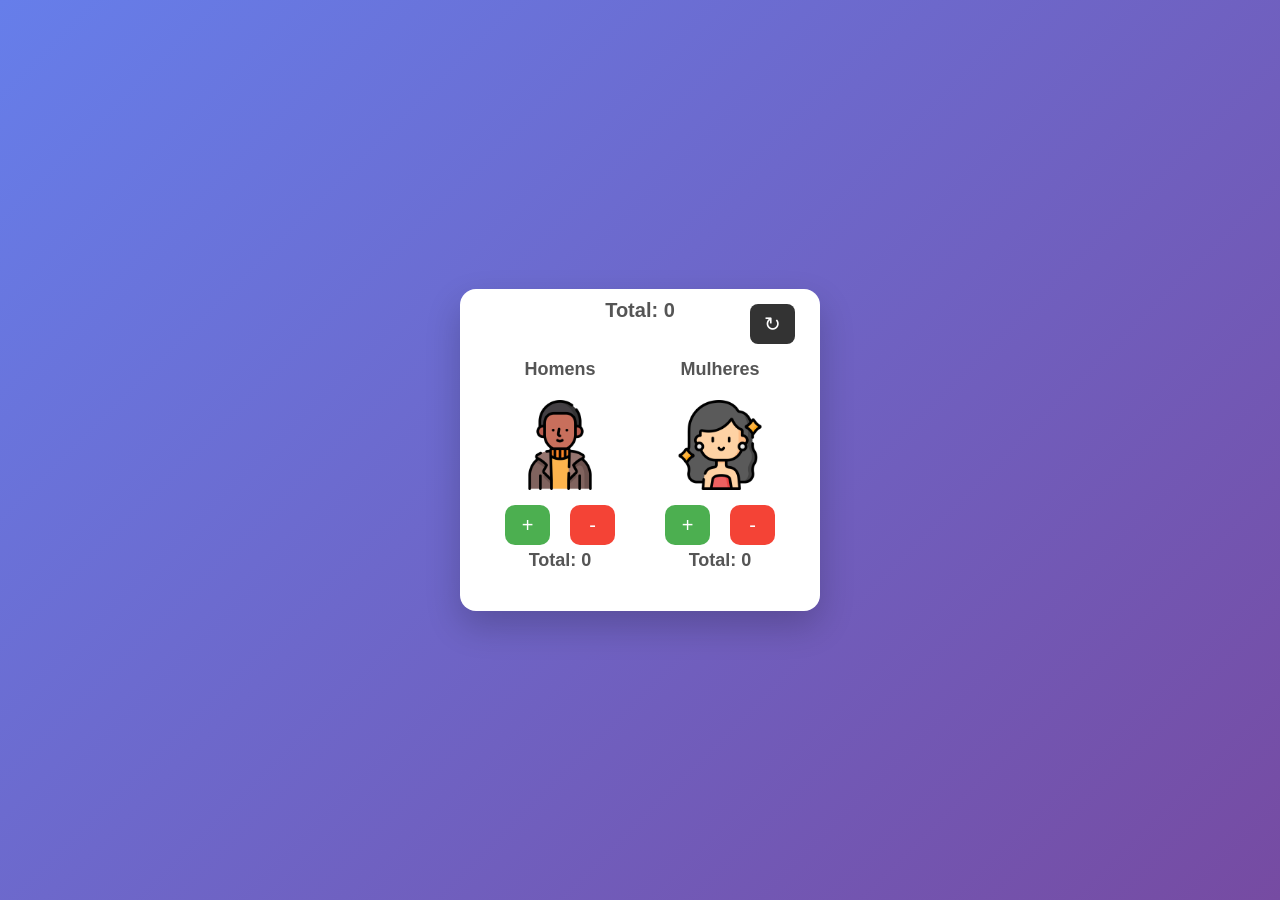
<file: Contador/index.html>
<!DOCTYPE html>
<html lang="en">
<head>
    <meta charset="UTF-8">
    <meta name="viewport" content="width=device-width, initial-scale=1.0">
    <link rel="stylesheet" href="style.css">
    <title>Contador</title>
</head>
<body>
    <main>
        <nav>
            <section class="botao-topo">
                <h2 id="soma_geral">Total: 0</h2>
                <button class="reset" onclick="resetar()">↻</button>
            </section>
            <section>
                <h2>Homens</h2>
                <img class="icone" src="homem.png" alt="icone">
                <div class="botoes">
                    <button class="mais" onclick="somarHomem()">+</button>
                    <button class="menos" onclick="removeHomem()">-</button>
                </div>
                <h2 id="resultado_homem">Total: 0</h2>
            </section>
            <section>
                <h2>Mulheres</h2>
                <img class="icone" src="salao.png" alt="icone">
                <div class="botoes">
                    <button class="mais" onclick="somaMulher()">+</button>
                    <button class="menos" onclick="removeMulher()">-</button>
                </div>
                <h2 id="resultado_mulher">Total: 0</h2>
            </section>
        </nav>
    </main>
    <script src="script.js"></script>
</body>
</html>
</file>
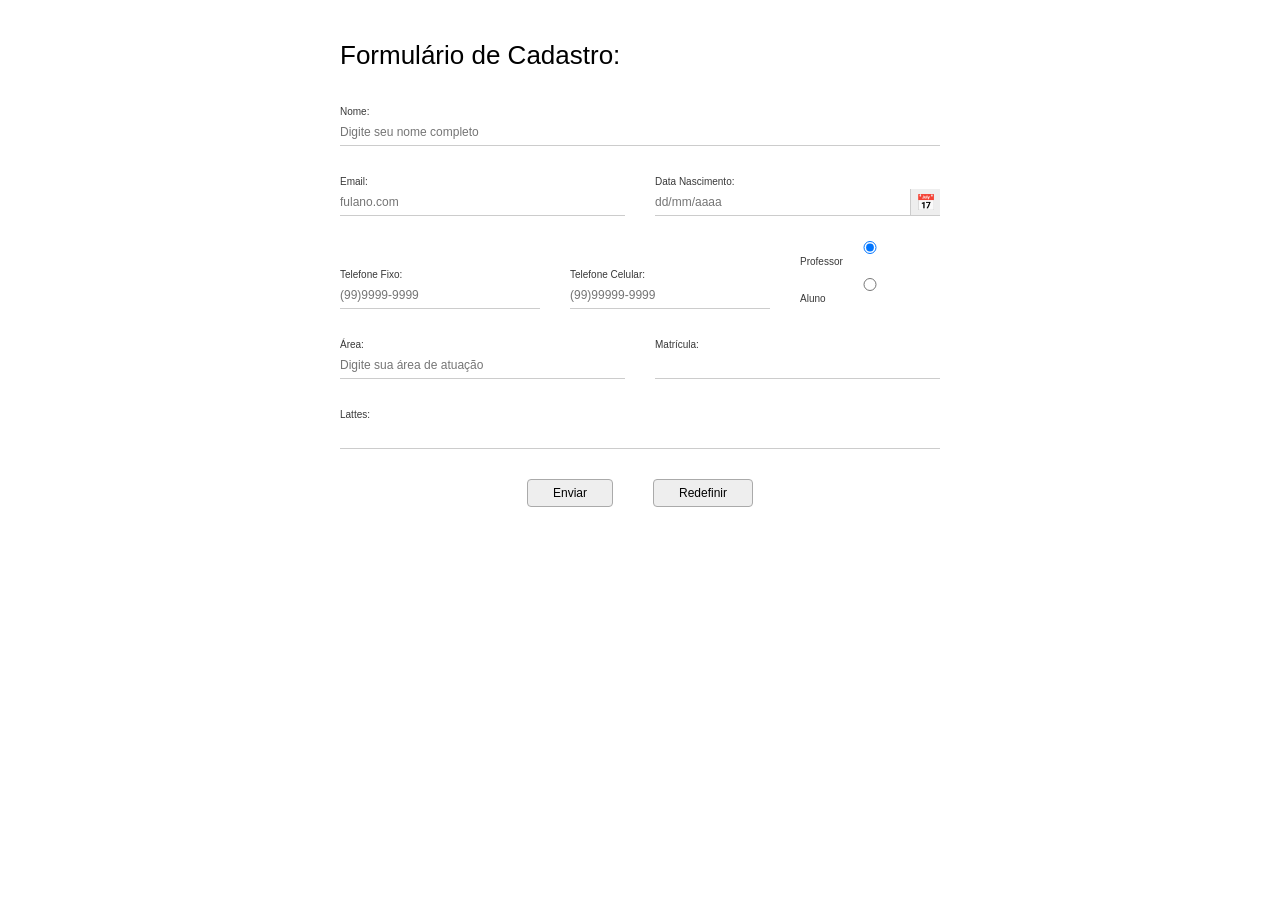
<file: Formulario/index.html>
<!DOCTYPE html>
<html lang="pt-BR">
<head>
    <meta charset="UTF-8">
    <title>Formulário de Cadastro</title>
    <link rel="stylesheet" href="style.css">
    <script src="script.js" defer></script>
</head>
<body>
    <main class="container">
        <h1>Formulário de Cadastro:</h1>
        <form id="cadastroForm">
            <section class="row">
                <section class="col">
                    <label>Nome:</label>
                    <input type="text" id="nome" placeholder="Digite seu nome completo">
                    <span id="erro-nome" class="error-msg">Nome deve conter nome e sobrenome</span>
                </section>
            </section>
            <section class="row">
                <section class="col">
                    <label>Email:</label>
                    <input type="text" id="email" placeholder="fulano.com">
                    <span id="erro-email" class="error-msg">Email inválido</span>
                </section>
                <section class="col">
                    <label>Data Nascimento:</label>
                    <section class="date-input-wrapper">
                        <input type="text" id="data" placeholder="dd/mm/aaaa" maxlength="10">
                        <span class="date-icon">📅</span>
                    </section>
                    <span id="erro-data" class="error-msg">Data inválida</span>
                </section>
            </section>
            <section class="row">
                <section class="col">
                    <label>Telefone Fixo:</label>
                    <input type="text" id="telFixo" placeholder="(99)9999-9999">
                    <span id="erro-telFixo" class="error-msg">Telefone inválido</span>
                </section>
                <section class="col">
                    <label>Telefone Celular:</label>
                    <input type="text" id="telCelular" placeholder="(99)99999-9999">
                    <span id="erro-telCelular" class="error-msg">Telefone inválido</span>
                </section>
                <section class="col-small">
                    <label></label>
                    <section class="radio-group">
                        <label><input type="radio" name="perfil" value="Professor" id="radioProf" checked> Professor</label>
                        <label><input type="radio" name="perfil" value="Aluno" id="radioAluno"> Aluno</label>
                    </section>
                </section>
            </section>
            <section class="row">
                <section class="col" id="group-area">
                    <label>Área:</label>
                    <input type="text" id="area" placeholder="Digite sua área de atuação">
                    <span id="erro-area" class="error-msg">Campo obrigatório</span>
                </section>
                <section class="col" id="group-curso" style="display:none;">
                    <label>Curso:</label>
                    <input type="text" id="curso" placeholder="Digite seu curso">
                    <span id="erro-curso" class="error-msg">Campo obrigatório</span>
                </section>
                <section class="col">
                    <label>Matrícula:</label>
                    <input type="text" id="matricula">
                    <span id="erro-matricula" class="error-msg">Matrícula inválida</span>
                </section>
            </section>
            <section class="row" id="row-lattes">
                <section class="col">
                    <label>Lattes:</label>
                    <input type="text" id="lattes">
                    <span id="erro-lattes" class="error-msg">Campo obrigatório</span>
                </section>
            </section>
            <section class="actions">
                <button type="submit">Enviar</button>
                <button type="reset" id="btnReset">Redefinir</button>
            </section>
        </form>
    </main>
</body>
</html>
</file>
<file: Contador/style.css>
* 
{
    margin: 0;
    padding: 0;
    box-sizing: border-box;
    font-family: Arial, Helvetica, sans-serif;
}
body 
{
    height: 100vh;
    display: flex;
    justify-content: center;
    align-items: center;
    background: linear-gradient(135deg, #667eea, #764ba2);
}
main
{
    background: white;
    padding: 70px 40px 30px;
    border-radius: 16px;
    box-shadow: 0 15px 35px rgba(0,0,0,0.2);
    position: relative;
}
.botao-topo {
    position: absolute;
    top: 10px;
    left: 0;
    width: 100%;
}
#soma_geral 
{
    text-align: center;
    font-size: 20px;
    font-weight: bold;
}
.reset 
{
    position: absolute;
    right: 20px;
    top: 0;
    background: #333;
    color: white;
    border: none;
    border-radius: 8px;
    padding: 8px 12px;
    cursor: pointer;
}
main nav 
{
    display: flex;
    justify-content: space-around;
    gap: 40px;
}
main nav section 
{
    display: flex;
    flex-direction: column;
    align-items: center;
    text-align: center;
}
h2 
{
    font-size: 18px;
    color: #555;
    margin-bottom: 10px;
}
button 
{
    width: 45px;
    height: 40px;
    margin: 5px;
    border: none;
    border-radius: 10px;
    font-size: 20px;
    cursor: pointer;
    transition: 0.2s;
}
button:hover 
{
    transform: scale(1.1);
    box-shadow: 0 5px 10px rgba(0,0,0,0.2);
}
.mais 
{
    background: #4CAF50;
    color: white;
}
.menos 
{
    background: #f44336;
    color: white;
}
.botoes 
{
    display: flex;
    gap: 10px;
}
.icone 
{
    width: 90px;
    height: 90px;
    object-fit: contain;
    margin: 10px 0;
}
</file>
<file: Formulario/style.css>
* 
{
    box-sizing: border-box;
    font-family: Helvetica, Arial, sans-serif;
    margin: 0;
    padding: 0;
}
body 
{
    display: flex;
    justify-content: center;
    padding: 40px;
}
.container 
{
    width: 600px;
}
h1 
{
    font-size: 26px;
    margin-bottom: 30px;
    font-weight: normal;
}
.row 
{
    display: flex;
    gap: 30px;
    margin-bottom: 25px;
    align-items: flex-end;
}
.col 
{
    flex: 1;
}
.col-small 
{
    width: 140px;
}
label 
{
    font-size: 10px;
    color: rgba(34,34,34,0.9);
    margin-bottom: 5px;
}
input 
{
    width: 100%;
    border: none;
    border-bottom: 1px solid #ccc;
    font-size: 12px;
    color: #999;
    padding: 6px 0;
    outline: none;
}
input:focus 
{
    border-bottom: 1px solid #000;
}
.error-msg 
{
    color: red;
    font-size: 10px;
    display: none;
}
.date-input-wrapper 
{
    display: flex;
    border-bottom: 1px solid #ccc;
}
.date-input-wrapper input {
    border: none;
    flex: 1;
}
.date-icon 
{
    background: #eee;
    border-left: 1px solid #ccc;
    width: 30px;
    display: flex;
    align-items: center;
    justify-content: center;
}
.radio-group 
{
    display: flex;
    flex-direction: column;
    gap: 6px;
}
.actions 
{
    display: flex;
    justify-content: center;
    gap: 40px;
    margin-top: 30px;
}
button 
{
    font-size: 12px;
    background: #eee;
    border: 1px solid #aaa;
    border-radius: 4px;
    padding: 6px 25px;
    cursor: pointer;
}
</file>
